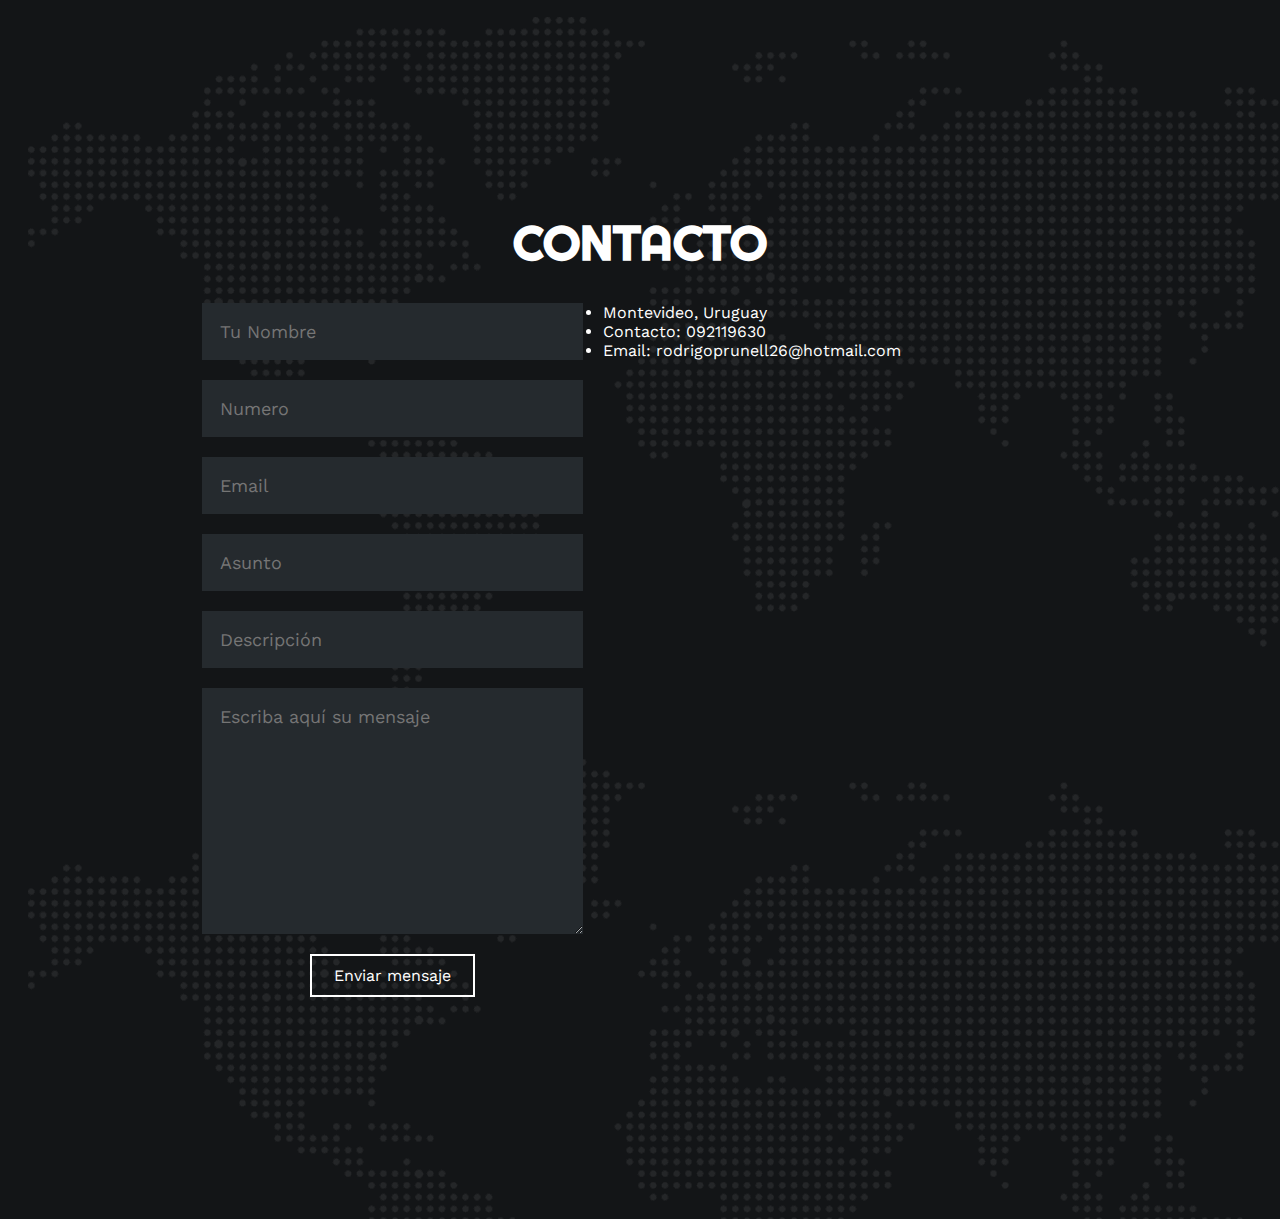
<file: Porfolio/contacto.html>
<!DOCTYPE html>
<html lang="en">
<head>
    <meta charset="UTF-8">
    <meta name="viewport" content="width=device-width, initial-scale=1.0">
    <link rel="stylesheet" href="https://cdnjs.cloudflare.com/ajax/libs/font-awesome/6.4.0/css/all.min.css" 
    integrity="sha512-iecdLmaskl7CVkqkXNQ/ZH/XLlvWZOJyj7Yy7tcenmpD1ypASozpmT/E0iPtmFIB46ZmdtAc9eNBvH0H/ZpiBw==" 
    crossorigin="anonymous" referrerpolicy="no-referrer" />
    
    <title>Contacto</title>
    <link rel="stylesheet" href="estilo.css">
</head>
<body>
    <!--SECCION CONTACTO-->
    <section id="contacto" class="contacto">
        <h2>CONTACTO</h2>
        <div class="fila">
            <!--FORMULARIO-->
            <div class="col">
                <input type="text" placeholder="Tu Nombre">
                <input type="text" placeholder="Numero">
                <input type="email" placeholder="Email">
                <input type="text" placeholder="Asunto">
                <input type="text" placeholder="Descripción">
                <textarea name="" id="" cols="30" rows="10" placeholder="Escriba aquí su mensaje"></textarea>
                <button>
                    Enviar mensaje<i class="fa-solid fa-paper-plane"></i></i>
                    <span class="overlay"></span>
                </button>
                
            </div>
            <!--MAPA-->
            <div class="col">
                <div class="info">
                        <li>
                            <i class="fa-solid fa-location-crosshairs"></i>
                            Montevideo, Uruguay
                        </li>
                        <li>
                            <i class="fa-solid fa-mobile"></i>
                            Contacto: 092119630
                        </li>
                        <li>
                            <i class="fa-solid fa-envelope"></i>
                            Email: rodrigoprunell26@hotmail.com
                        </li>
                    </ul>
                </div>
            </div>
        </div>
    </section>
</body>
</html>
</file>
<file: Porfolio/estilo.css>
@import url('https://fonts.googleapis.com/css2?family=Righteous&family=Work+Sans:wght@100;200;300;400;600;700&display=swap');
*
{
    box-sizing: border-box;
    font-family: 'Work Sans';
    margin: 0%;
    padding: 0%S;
}
html
{
    /*ME PERMITE DESLIZAR CUANDO HAGO CLICK EN LOS LINKS DEL MENU*/
    scroll-behavior: smooth;
}
/*MENU*/
.contenedor-header
{
    background: #1e2326;
    position: fixed;
    width: 100%;
    top: 0%;
    left: 0%;
    z-index: 99;
}
.contenedor-header header{
    max-width: 1100px;
    margin: auto;
    display: flex;
    justify-content: space-between;
    align-items:  center;
    padding: 15px 20px;
}
.contenedor-header div.logo a
{/*Diseño al nombre*/
    font-family: 'Righteous';
    font-size: 36px;
    color: #1cb698;
    text-decoration: none;
}
.contenedor-header nav#nav ul
{
    display: flex;
    list-style: none;
}
.contenedor-header header nav ul li a
{
    text-align: none;
    color: wheat;
    margin: 0px 15px;
    padding: 3px;
    transition: .5s;
    text-decoration: none;
}
.contenedor-header header nav ul li a:hover
{/*COLOR AL SELECCIONAR OPCION*/
    color: #1cb698;
}
.nav-responsive
{
    background-color: #1cb698;
    color: wheat;
    padding: 5px 10px;
    border-radius:  5px;
    cursor: pointer;
    display: none;

}
/*SECCION INICIO*/
.inicio
{
    background: linear-gradient(to top, rgba(30,35,38,.8), rgba(30,35,38,1)),
    url(img/fondo2.jpg);
    background-size: cover;
    height: 100vh;
    color: #fff;
    display: flex;
    align-items: center;
}

.inicio .contenido-banner
{
    padding: 20px;
    background-color: #1e2326;
    max-width: 350px;
    margin: auto;
    text-align: center;
    border-radius: 40px;

}
.inicio .contenido-banner img
{
    margin-top: 40px;
    border: 10px solid #1cb698;
    display: block;
    width: 80%;
    margin:  auto;
    border-radius: 100%;
}
.inicio .contenido-banner h1
{
margin-top: 40px;
font-size: 42px;
font-family: 'Righteous';
}
.inicio .contenido-banner h2
{
    font-size: 15px;
    font-weight: normal;

}
.inicio .contenido-banner .redes a {
    color: wheat;
    display: inline-block;
    text-decoration: none;
    border: 1px solid wheat;
    border-radius: 100%;
    width: 42px;
    height: 42px;
    line-height: 42px;
    margin: 40px 5px;
    font-size: 20px;
    transition: .3s ;
}
.inicio .contenido-banner .redes a:hover
{
        background-color: #1cb698;
}
/*SOBRE MI*/
#sobremi
{
    background-color: #1e2326;
    color: #fff;
    padding: 50px 20px;

}
.sobremi .contenido-seccion
{
    max-width: 1100px;
    margin: auto;
    
}
.sobremi h2
{
    font-size: 48px;
    font-family: 'Righteous';
    text-align: center;
    padding: 20px 0;
}
.sobremi .contenido-seccion p
{
    font: 19px;
    line-height: 22px;
    margin-bottom: 20px;
}
.sobremi .contenido-seccion p span
{
    color: #1cb698;
    font-weight: bold;

}
.sobremi .fila
{
    display: flex;
    
}
.sobremi .fila .col
{
    width: 50%;
}
.sobremi .fila .col h3
{
    font-size: 28px;
    font-family: 'Righteous';
    margin-bottom: 25px;
}
.sobremi .fila .col ul
{
    list-style: none;
}
.sobremi .fila .col ul li
{
    margin: 12px 0;
}
.sobremi .fila .col ul li strong
{
    display: inline-block;
    color: #1cb698;
    width: 130px;
}
.sobremi .fila .col ul li span
{
    background-color: #1cb698;
    padding: 3px;
    font-weight: bold;
    border-radius: 5px;
}
.sobremi .fila .col .contenedor-intereses
{
    display: flex;
    flex-wrap: wrap;
}
.sobremi .fila .col .contenedor-intereses .interes
{
    width: 120px;
    height: 120px;
    background-color: #252a2e;
    border-radius: 10px;
    margin: 0 15px 15px 0;
    display: flex;
    flex-direction: column;
    align-items: center;
    justify-content: center;
    transition: .3s;
}
.sobremi .fila .col .contenedor-intereses .interes:hover
{
background-color: #1cb698;
}
.sobremi .fila .col .contenedor-intereses .interes i
{
    font-size: 30px;
    margin-bottom: 10px;

}
.sobremi button
{
    cursor: pointer;
    background-color: transparent;
    border: 2px solid #fff;
    width: fit-content;
    display: block;
    margin: 20px auto;
    padding: 10px 22px;
    font-size: 16px;
    color: #fff;
    position: relative;
    z-index: 10;
}
.sobremi button .overlay
{
    position: absolute;
    top: 0;
    left: 0;
    width:0;
    height: 100%;
    background-color: #1cb698;
    z-index: -1;
    transform: 1s;
}
.sobremi button:hover .overlay
{
width: 100%;
}
/*HABILIDADES*/
#habilidades
{
    background-color: #252a2e;
    color: #fff;
    padding: 50px 20px;

}
.habilidades .contenido-seccion
{
    max-width: 1100px;
    margin: auto;
    
}
.habilidades h2
{
    font-size: 48px;
    font-family: 'Righteous';
    text-align: center;
    padding: 20px 0;
}
.habilidades .fila
{
    display: flex;

}
.habilidades .fila .col
{
    width: 50%;
    padding: 0 20px;
}
.habilidades .fila .col h3
{
    font-size: 28px;
    font-family: 'Righteous';
    margin-bottom: 25px;
}
.habilidades .habilidad > span
{
    font-weight: bold;
    display: block;
    margin-bottom: 10px;

}
.habilidades .habilidad .barra-habilidad
{
    height: 8px;
    width: 80%;
    background-color: #131517;
    position: relative;
    margin-bottom: 30px;
}
.habilidades .habilidad .progreso
{
    background-color: #1cb698;
    position: absolute;
    top: 0;
    left: 0;
    height: 8px;    
}
.habilidades .habilidad .barra-habilidad span
{
    position: absolute;
    height: 40px;
    width: 40px;
    background-color: #1cb698;
    border-radius: 50px;
    line-height: 40px;
    text-align: center;
    top: -17px;
    right: -15px;
    font-size: 14px;
}
.habilidades .habilidad .javascript
{
    width: 0%;
    animation: 2s javascript forwards;
}
@keyframes javascript 
{
    0%{width: 0%;}
    100%{width: 20%;}
}
.habilidades .habilidad .htmlcss
{
    width: 0%;
    animation: 2s htmlcss forwards;
}
@keyframes htmlcss 
{
    0%{width: 0%;}
    100%{width: 30%;}
}   
.habilidades .habilidad .python
{
    width: 0%;
    animation: 2s python forwards;
}
@keyframes python 
{
    0%{width: 0%;}
    100%{width: 15%;}
} 
.habilidades .habilidad .c
{
    width: 0%;
    animation: 2s c forwards;
}
@keyframes c 
{
    0%{width: 0%;}
    100%{width: 50%;}
} 
.habilidades .habilidad .bd
{
    width: 0%;
    animation: 2s bd forwards;
}
@keyframes bd 
{
    0%{width: 0%;}
    100%{width: 50%;}
} 
.habilidades .habilidad .php
{
    width: 0%;
    animation: 2s php forwards;
}
@keyframes php 
{
    0%{width: 0%;}
    100%{width: 25%;}
} 
.habilidades .habilidad .excel
{
    width: 0%;
    animation: 2s excel forwards;
}
@keyframes excel 
{
    0%{width: 0%;}
    100%{width: 45%;}
} 
.habilidades .habilidad .comunicacion
{
    width: 0%;
    animation: 2s comunicacion forwards;
}
@keyframes comunicacion 
{
    0%{width: 0%;}
    100%{width: 80%;}
} 
.habilidades .habilidad .dedicacion
{
    width: 0%;
    animation: 2s dedicacion forwards;
}
@keyframes dedicacion 
{
    0%{width: 0%;}
    100%{width: 70%;}
} 
.habilidades .habilidad .tequipo
{
    width: 0%;
    animation: 2s tequipo forwards;
}
@keyframes tequipo 
{
    0%{width: 0%;}
    100%{width: 80%;}
} 
.habilidades .habilidad .creatividad
{
    width: 0%;
    animation: 2s creatividad forwards;
}
@keyframes creatividad 
{
    0%{width: 0%;}
    100%{width: 45%;}
} 
.habilidades .habilidad .liderazgo
{
    width: 0%;
    animation: 2s liderazgo forwards;
}
@keyframes liderazgo 
{
    0%{width: 0%;}
    100%{width: 60%;}
} 
/*SECCION CURRICULUM*/
#curriculum
{
    background-color: #1e2326;
    color: #fff;
    padding: 50px 20px;

}
.curriculum .contenido-seccion
{
    max-width: 1100px;
    margin: auto;
    
}
.curriculum h2
{
    font-size: 48px;
    font-family: 'Righteous';
    text-align: center;
    padding: 20px 0;
}
.curriculum .fila
{
    display: flex;
    justify-content: space-between;

}
.curriculum .fila .col
{
    width: 49%;
    padding: 0 20px;

}
.curriculum .fila .col h3
{
    font-size: 28px;
    font-family: 'Righteous';
    margin-bottom: 25px;
}
.curriculum .fila .izquierda
{
    border-right: 2px solid #252a2e;
}
.curriculum .fila .derecha  
{
    border-right: 2px solid #252a2e;
}
.curriculum .fila .item  
{
    padding: 25px;
    margin-bottom: 30px;

background-color: #252a2e;
position: relative;
}
.curriculum .fila .item h4
{
font-size: 20px;
margin-bottom: 10px;
}

.curriculum .fila .item .casa
{
    color: #1cb698;
    font-size: 22px;
    font-weight: bold;
    display: block;
}
.curriculum .fila .item .fecha
{
    display: block;
    color: #1cb698;
    margin-bottom: 10px;
}
.curriculum .fila .item p
{
    line-height: 24px;
}
.curriculum .fila .izq
{
    border-right: 2px solid #1cb698;
    margin-right: 20px;
}
.curriculum .fila .der
{
    border-right: 2px solid #1cb698;
    margin-right: 20px;
}
.curriculum .fila .item .conectori
{
    height: 2px;
    background-color: #1cb698;
    width: 47px;
    position: absolute;
    top: 50%;
    right: -47px;
    z-index: 5;
}
.curriculum .fila .item .conectori .circuloi
{
display: block;
height: 10px;
width: 10px;
border-radius: 50%;
background-color: #1cb698;
float: right;
position: relative;
bottom: 4px;
}
.curriculum .fila .item .conectord
{
    height: 2px;
    background-color: #1cb698;
    width: 47px;
    position: absolute;
    top: 50%;
    left: -47px;
    z-index: 5;
}
.curriculum .fila .item .conectord .circulod
{
display: block;
height: 10px;
width: 10px;
border-radius: 50%;
background-color: #1cb698;
float: left;
position: relative;
bottom: 4px;
}
/*SECCION PORFOLIO*/
#portfolio
{
    background-color: #252a2e;
    color: #fff;
    padding: 50px 20px;

}
.portfolio .contenido-seccion
{
    max-width: 1100px;
    margin: auto;
    
}
.portfolio h2
{
    font-size: 48px;
    font-family: 'Righteous';
    text-align: center;
    padding: 20px 0;
}
.portfolio .galeria
{
    display: flex;
    flex-wrap: wrap;
    justify-content: space-around;
}
.portfolio .galeria .proyecto
{
    position: relative;
    max-width: 340px;
    height: fit-content;
    margin: 10px;
    cursor: pointer;
}
.portfolio .galeria .proyecto img
{
    width: 100%;
    display: block;
     
}
.portfolio .galeria .proyecto .overlay
{
    position: absolute;
    top: 0;
    width: 100%;
    height: 100%;
    text-align: center;
    background:linear-gradient(rgba(28,182,152,.8)rgba(28,182,152,.8));
    display: flex;
    flex-direction: column;
    justify-content: center;
    transition: 1s;
    font-size: 18px;
    letter-spacing: 3px;
    opacity: 0;
    
}
.portfolio .galeria .proyecto .overlay h3
{
    margin-bottom: 20px;
    transition: 1s;
    color: #1cb698;

}
.portfolio .galeria .proyecto .overlay:hover
{
        opacity: 1;


}
.portfolio .galeria .proyecto .overlay:hover h3
{
    margin-bottom: 0px;
}
/*SECCION CONTACTO*/
.contacto 
{
    background-image: url(img/contact_bg.png);
    background-color: #131517;
    color: #fff;
    padding:  15%;

}
.contacto .contenido-seccion
{
    max-width: 1100px;

}
.contacto h2
{
    font-size: 48px;
    font-family: 'Righteous';
    text-align: center;
    padding: 20px 0;
}
.contacto .fila 
{
    display:  flex;
    
}
.contacto .col
{
    width: auto;
    padding: 10px;
    position: relative;

}
.contacto .col input, .contacto textarea

{
    display: block;
    width: 100%;
    padding: 18px;
    border: none;
    margin-bottom: 20px;
    background-color: #252a2e;
    color: #fff;
    font-size: 18px;
}
.contacto button
{
    cursor: pointer;
    background-color: transparent;
    border: 2px solid #fff;
    width: fit-content;
    display: block;
    margin: 20px auto;
    padding: 10px 22px;
    font-size: 16px;
    color: #fff;
    position: relative;
    z-index: 10;
}
.contacto button .overlay
{
    position: absolute;
    top: 0;
    left: 0;
    width: 0;
    height: 100%;
    background-color: #1cb698;
    z-index: -1;
    transition: 1s;
}
.contacto button:hover .overlay
{
    width: 100%;

}
.contacto .col .info ul
{
    list-style: none;
}
.contacto .col .info ul li 
{
    margin-bottom: 20px;
}
.contacto .col .info ul li i
{
    color: #1cb698;
    display: inline-block;
    margin-right: 20px;
}
</file>
